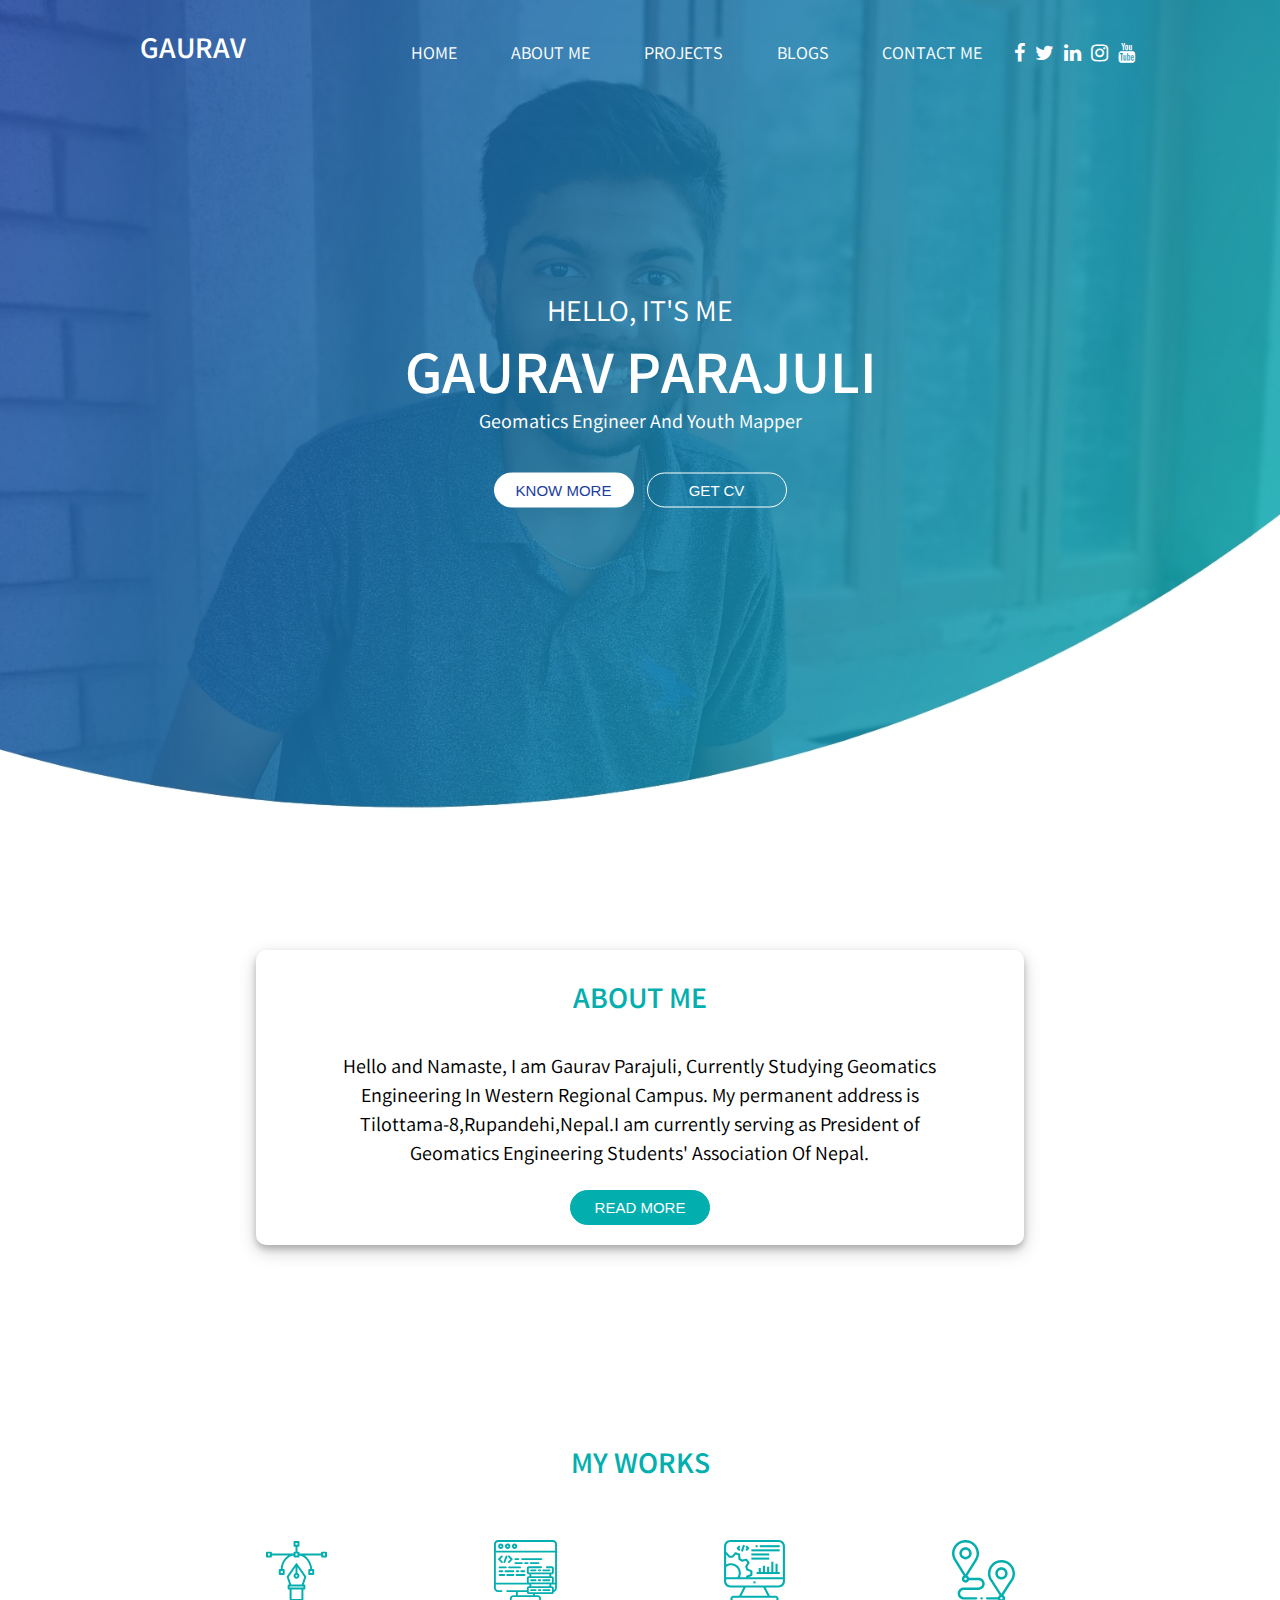
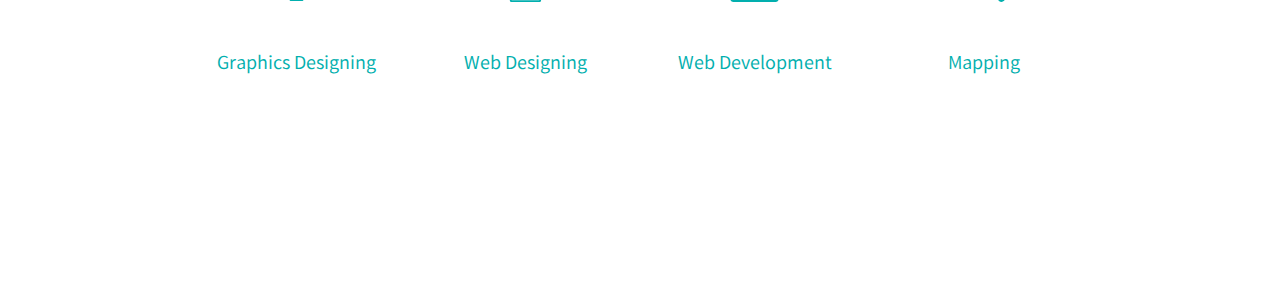
<file: index.html>
<!DOCTYPE html>
<!DOCTYPE html>
<html lang="en">
<head>
    <meta charset="UTF-8">
    <meta name="viewport" content="width=device-width, initial-scale=1.0">
    <title>Gaurav Parajuli</title>
    <link rel="stylesheet" href="style.css">
    <link rel="stylesheet" href="https://cdnjs.cloudflare.com/ajax/libs/font-awesome/4.7.0/css/font-awesome.min.css">
</head>
<body>
    <section class="header">
        <div class="logo">
        <h1>
            GAURAV
        </h1>
        </div>
        <nav id="nav">
            <ul class="nav-items">
                <li><a href="#">HOME</a></li>
                <li><a href="#">ABOUT ME</a></li>
                <li><a href="#">PROJECTS</a></li>
                <li><a href="#">BLOGS</a></li>
                <li><a href="#">CONTACT ME</a></li>
            </ul>
            <ul class="social-items">
                <li><a href="https://www.facebook.com/gaurabparajuli09" target="_blank"><i class="fa fa-facebook"></i></a></li>
                <li><a href="https://twitter.com/gauravparajuli9" target="_blank" target="_blank"><i class="fa fa-twitter"></i></a></li>
                <li><a href="https://www.linkedin.com/in/gaurav-parajuli-4b5652176/" target="_blank"><i class="fa fa-linkedin"></i></a></li>
                <li><a href="https://www.instagram.com/gauravparajuli09/" target="_blank"><i class="fa fa-instagram"></i></a></li>
                <li><a href="https://www.youtube.com/gauravparajuli" target="_blank"><i class="fa fa-youtube"></i></a></li>
            </ul>
        </nav>
        <div class="info">
            <h2>HELLO, IT'S ME</h2>
            <h1>GAURAV PARAJULI</h1>
            <h3>Geomatics Engineer And Youth Mapper</h3>
            <div class="button">
                <button id="btn1">KNOW MORE</button>
                <button id="btn2">GET CV</button>
            </div>
        </div>
        <i class="fa fa-bars"id="response" onclick="responsive1()"></i>
        <i class="fa fa-times" id="response" onclick="responsive()"></></i>
    </section>


<!-----------------ABOUT------------->
    <section class="about">
        <h2>ABOUT ME</h2>
        <p>Hello and Namaste, I am Gaurav Parajuli, Currently Studying Geomatics Engineering In Western Regional Campus. My permanent address is Tilottama-8,Rupandehi,Nepal.I am currently serving as President of Geomatics Engineering Students' Association Of Nepal.</p>
        <button><a href="#">READ MORE</a></button>

    </section>




<!--------------------MY WORKS---------------->
    <section class="work">
        <div class="work-title">
            <h2>MY WORKS</h2>
        </div>
        <div class="my-work">
        <div class="work-container">
            <div class="img-work">
                <img src="./img/graphics.svg">
            </div>
            <div class="work-info">
            <P>Graphics Designing</P>
        </div>
        </div>

        <div class="work-container">
            <div class="img-work">
                <img src="./img/web design.svg">
            </div>
            <div class="work-info">
            <P>Web Designing</P>
        </div>
        </div>

        <div class="work-container">
            <div class="img-work">
                <img src="./img/web development.svg">
            </div>
            <div class="work-info">
            <P>Web Development</P>
        </div>
        </div>

        <div class="work-container">
            <div class="img-work">
                <img src="./img/mapping.svg">
            </div>
            <div class="work-info">
            <P>Mapping</P>
        </div>
        </div>
    </div>
    </section>




    <script type="text/javascript" src="./app.js"></script>
</body>
</html>
</file>
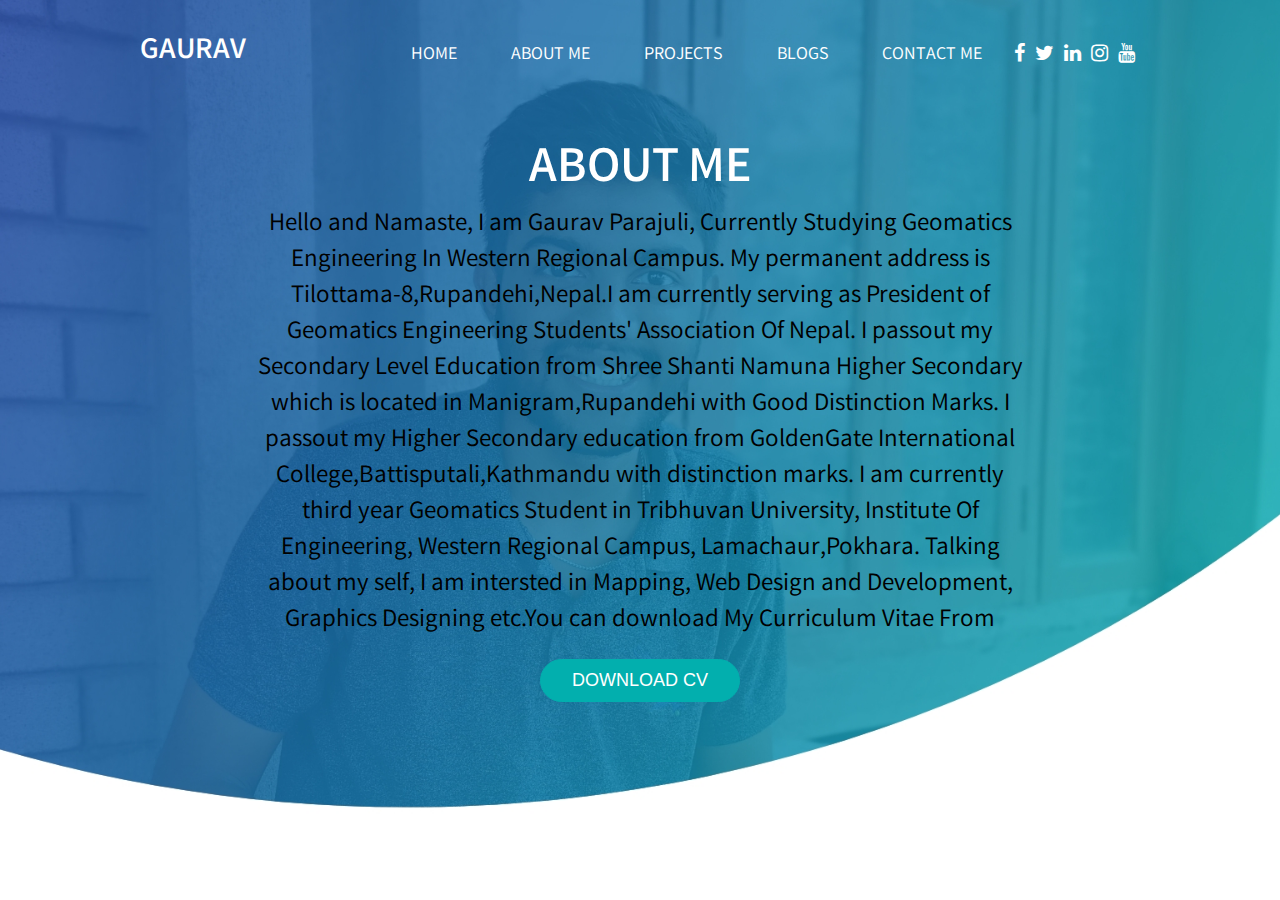
<file: about.html>
<!DOCTYPE html>
<!DOCTYPE html>
<html lang="en">
<head>
    <meta charset="UTF-8">
    <meta name="viewport" content="width=device-width, initial-scale=1.0">
    <title>Gaurav Parajuli</title>
    <link rel="stylesheet" href="style.css">
    <link rel="stylesheet" href="https://cdnjs.cloudflare.com/ajax/libs/font-awesome/4.7.0/css/font-awesome.min.css">
</head>
<body>
    <section class="header">
        <div class="logo">
        <h1>
            GAURAV
        </h1>
        </div>
        <nav id="nav">
            <ul class="nav-items">
                <li><a href="#">HOME</a></li>
                <li><a href="#">ABOUT ME</a></li>
                <li><a href="#">PROJECTS</a></li>
                <li><a href="#">BLOGS</a></li>
                <li><a href="#">CONTACT ME</a></li>
            </ul>
            <ul class="social-items">
                <li><a href="https://www.facebook.com/gaurabparajuli09" target="_blank"><i class="fa fa-facebook"></i></a></li>
                <li><a href="https://twitter.com/gauravparajuli9" target="_blank" target="_blank"><i class="fa fa-twitter"></i></a></li>
                <li><a href="https://www.linkedin.com/in/gaurav-parajuli-4b5652176/" target="_blank"><i class="fa fa-linkedin"></i></a></li>
                <li><a href="https://www.instagram.com/gauravparajuli09/" target="_blank"><i class="fa fa-instagram"></i></a></li>
                <li><a href="https://www.youtube.com/gauravparajuli" target="_blank"><i class="fa fa-youtube"></i></a></li>
            </ul>
        </nav>
        <div class="about-info">
            <h1>
                ABOUT ME
            </h1>
            <p>
                Hello and Namaste, I am Gaurav Parajuli, Currently Studying Geomatics Engineering In Western Regional Campus. My permanent address is Tilottama-8,Rupandehi,Nepal.I am currently serving as President of Geomatics Engineering Students' Association Of Nepal. I passout my Secondary Level Education from Shree Shanti Namuna Higher Secondary which is located in Manigram,Rupandehi with Good Distinction Marks. I passout my Higher Secondary education from GoldenGate International College,Battisputali,Kathmandu with distinction marks. I am currently third year Geomatics Student in Tribhuvan University, Institute Of Engineering, Western Regional Campus, Lamachaur,Pokhara.
                Talking about my self, I am intersted in Mapping, Web Design and Development, Graphics Designing etc.You can download My Curriculum Vitae From
            </p>
            <button><a href="#">DOWNLOAD CV</a></button>
        </div>
        <i class="fa fa-bars"id="response" onclick="responsive1()"></i>
        <i class="fa fa-times" id="response" onclick="responsive()"></></i>
    </section>
    <script type="text/javascript" src="./app.js"></script>
</body>
</file>
<file: style.css>
@import url('https://fonts.googleapis.com/css2?family=Varta:wght@515&display=swap');
*{
    margin: 0px;
    padding: 0px;
    box-sizing: border-box;
}
body{
    font-family: 'Varta', sans-serif;
    width: 100%;
    height: auto;
}
.header{
    width: 100%;
    background: url('./img/bg.jpg');
    background-position: center;
    background-repeat: no-repeat;
    height:100vh;
    background-size: cover;
}
nav{
    position: absolute;
    top: 30px;
    display: flex;
    left:0%;
    width: 100%;
    height:50px;
    align-items: center;
}
.logo h1{
        position:absolute;
        top: 30px;
        font-size: 30px;
        font-weight: bold;
        color: white;
        margin-left: 140px;
    }
.nav-items{
    display: flex;
    list-style: none;
    margin: auto;
    justify-content: space-around;
    width: 50%;
    margin-left: 30%;
}
.nav-items li{
    margin: auto;
    float: right;
    height:auto;
    text-align: center;
}
.nav-items li a{
    color: white;
    text-decoration: none;
    font-size: 18px;
    transition: 0.5s ease-in-out;
}
.nav-items li a:hover{
    color: #02AFAE;
}
.social-items{
    display: flex;
    flex-direction: row;
    justify-content: space-around;
    list-style: none;
    float: left;
    margin-right:140px;
    list-style: none;
}
.social-items li{
    float: right;
    margin:0px 5px;
}
.social-items li a{
    text-decoration: none;
    color: white;
    font-size: 20px;
    
}
.fa-facebook:hover{
    color: #3b5998;
    transition: 0.3s ease-in-out;
}
.fa-twitter:hover{
    color: #1da1f2;
    transition: 0.3s ease-in-out;
}
.fa-youtube:hover{
    color: #ff0000;
    transition: 0.3s ease-in-out;
}
.fa-instagram:hover{
    color: #c32aa3;
    transition: 0.3s ease-in-out;
}
.fa-linkedin:hover{
    color: #007bb5;
    transition: 0.3s ease-in-out;
}
.info{
    width: 70%;
    margin: auto;
    height: auto;
    position: absolute;
    top: 25%;
    left: 50%;
    transform:translate(-50%,30%);
    text-align: center;
}
.info h2{
    color: white;
    font-size: 30px;
    font-weight: normal;
}
.info h1{
    font-size: 60px;
    font-weight: bold;
    color: white;
}
.info h3{
    color:white;
    font-weight: normal;
    font-size: 20px;
    margin-top: -15px;
}
.info .button button{
    color: #1B3D9F;
    padding:8px 10px;
    display: inline-block;
    width: 140px;
    height: auto;
    border: 1.5px solid white;
    border-radius: 30px;
    margin: 10px 5px;
    font-size: 15px;
    cursor: pointer;
    background-color: white;
}
.info .button{
    margin-top: 25px;
}
#btn2{
    background: transparent;
    color: white;
    transition: 0.5s ease-in-out;
}
#btn2:hover{
    background-color: white;
    color: #1B3D9F;
}
#btn1:hover{
    background: transparent;
    color: white;
    transition: 0.5s ease-in-out;
}
#response{
    font-size: 30px;
    position: absolute;
    top:25px;
    right: 30px;
    display: none;
}


/*----------------ABOUT---------------*/

.about{
    width:60%;
    margin:50px auto;
    border-radius: 10px;
    border: none;
    box-shadow: 0 4px 6px 0 rgba(0,0,0,0.2), 0 6px 18px 0 rgba(0,0,0,0.2);
    height:auto;
    text-align: center;
}
.about h2{
    padding: 30px 0px;
    font-size: 30px;
    color: #02AFAE;
}
.about p{
    font-size: 20px;
    max-width: 80%;
    margin: auto;
}
.about button{
    padding:8px 10px;
    border: 1.5px solid white;
    border-radius: 30px;
    font-size: 15px;
    cursor: pointer;
    background-color: #02AFAE;
    width: 140px;
    height: auto;
    border: 1.5px solid #02AFAE;
    margin: 20px auto;
}
.about button a{
    text-decoration: none;
    color: white;
}
.about button:hover{
    background: transparent;
    border: 1.5px solid #02AFAE;
    transition: 0.5s ease;
}
.about button:hover > a{
    color: #02AFAE;
    transition: 0.5s ease;
}


/*------------------MY WORKS--------------*/
.work{
    width: 100%;
    text-align: center;
    margin: 200px auto;
}
.work .work-title h2{
    font-size: 30px;
    color: #02AFAE;
}
.my-work{
    width: 70%;
    margin:20px auto;
    display: grid;
    grid-template-columns: repeat( auto-fit,minmax(23%,1fr));
    grid-gap:20px;
}
.my-work .work-container{
    display: block;
    align-items: center;
    text-align: center;
    border:1px solid white;
    outline: none;
}
.my-work .work-container:hover{
    border: 1px solid #02AFAE;
    transition: 0.8s ease;
    border-radius: 5px;
}
.my-work .work-container .img-work{
    width: 30%;
    height: auto;
    padding: 30px 0px;
    margin: auto;
}
.my-work .work-container .img-work img{
    max-width: 100%;
    color: #02AFAE;
}
.my-work .work-container .work-info{
    padding-top: 20px;
}
.my-work .work-container .work-info p{
    font-size: 20px;
    margin-top: -10px;
    padding-bottom: 10px;
    color: #02AFAE;
}






/*--------------RESPONSIVE-------------------*/


@media screen and (max-width:1100px){
    nav{
        position: absolute;
        top: 0%;
        left:-100%;
        display: block;
        width: 100%;
        height: 100vh;
        z-index: 1;
        background: linear-gradient(30deg, #3b5998, #02AFAE);
        transition: 0.5s ease-in-out;
    }
    .nav-items{
        width: 100%;
        margin-left: 0px;
        display:flex;
        flex-direction: column;
        align-items: center;
        text-align: center;
        margin-top: 50px;
    }
    .nav-items li{
        margin: 30px 0px;
    }
    .social-items{
        width: 100%;
        text-align: center;
        margin: auto;
        display: flex;
        align-items: center;
        justify-content: center;
        margin-top: 30px;
    }
    .social-items li{
        margin:0px 10px
    }
    #response{
        display:block;
        z-index: 2;
        color: white;
    }
    .fa-times{
        visibility: hidden;
        transition: 0.5s ease-in-out;
        opacity:0;
    }
    .fa-bars{
        visibility: visible;
        transition: 0.5s ease-in-out;
        opacity: 1;
    }
    .work{
        width: 100%;
        text-align: center;
        margin: 70px auto;
    }
    .my-work{
        width: 70%;
        margin:20px auto;
        display: grid;
        grid-template-columns: repeat( auto-fit,minmax(40%,1fr));
        grid-gap:20px;
    }
    .about{
        width: 80%;
    }
    .about h2{
        padding: 30px 0px;
        font-size: 25px;
        color: #02AFAE;
    }
    .about p{
        font-size: 15px;
        max-width: 80%;
        margin: auto;
    }
}






@media screen and (max-width:550px){
    .my-work{
        width: 70%;
        margin:20px auto;
        display: grid;
        grid-template-columns: repeat( auto-fit,minmax(50%,1fr));
        grid-gap:20px;
    }
    .info{
        width: 70%;
        margin: auto;
        height: auto;
        position: absolute;
        top: 5%;
        left: 50%;
        transform:translate(-50%,30%);
        text-align: center;
    }
    .logo h1{
        position:absolute;
        top: 30px;
        font-size: 20px;
        font-weight: bold;
        color: white;
        margin-left: 50px;
    }
    .info h1{
        font-size: 50px;
    }
    .info h2{
        font-size: 25px;
    }
    .info h3{
        font-size: 15px;
        padding: 10px 0px;
    }
}













/*-----------------------------About-Part------------------*/
.about-info{
    position: relative;
    top: 15%;
    width: 60%;
    margin: auto;
    text-align: center;
}
.about-info h1{
    color: white;
    font-size: 50px;
}
.about-info p{
    color: black;
    font-size: 25px;
}
.about-info button{
    padding:10px 20px;
    border: 1.5px solid white;
    border-radius: 30px;
    font-size: 15px;
    cursor: pointer;
    background-color: #02AFAE;
    width: 200px;
    height: auto;
    border: 1.5px solid #02AFAE;
    margin: 20px auto;
    text-align: center;
}
.about-info button a{
    text-decoration: none;
    color: white;
    font-size: 18px;
}
.about-info button:hover{
    background: transparent;
    border: 1.5px solid #02AFAE;
    transition: 0.5s ease;
}
.about-info button:hover > a{
    color: #02AFAE;
    transition: 0.5s ease;
}
</file>
